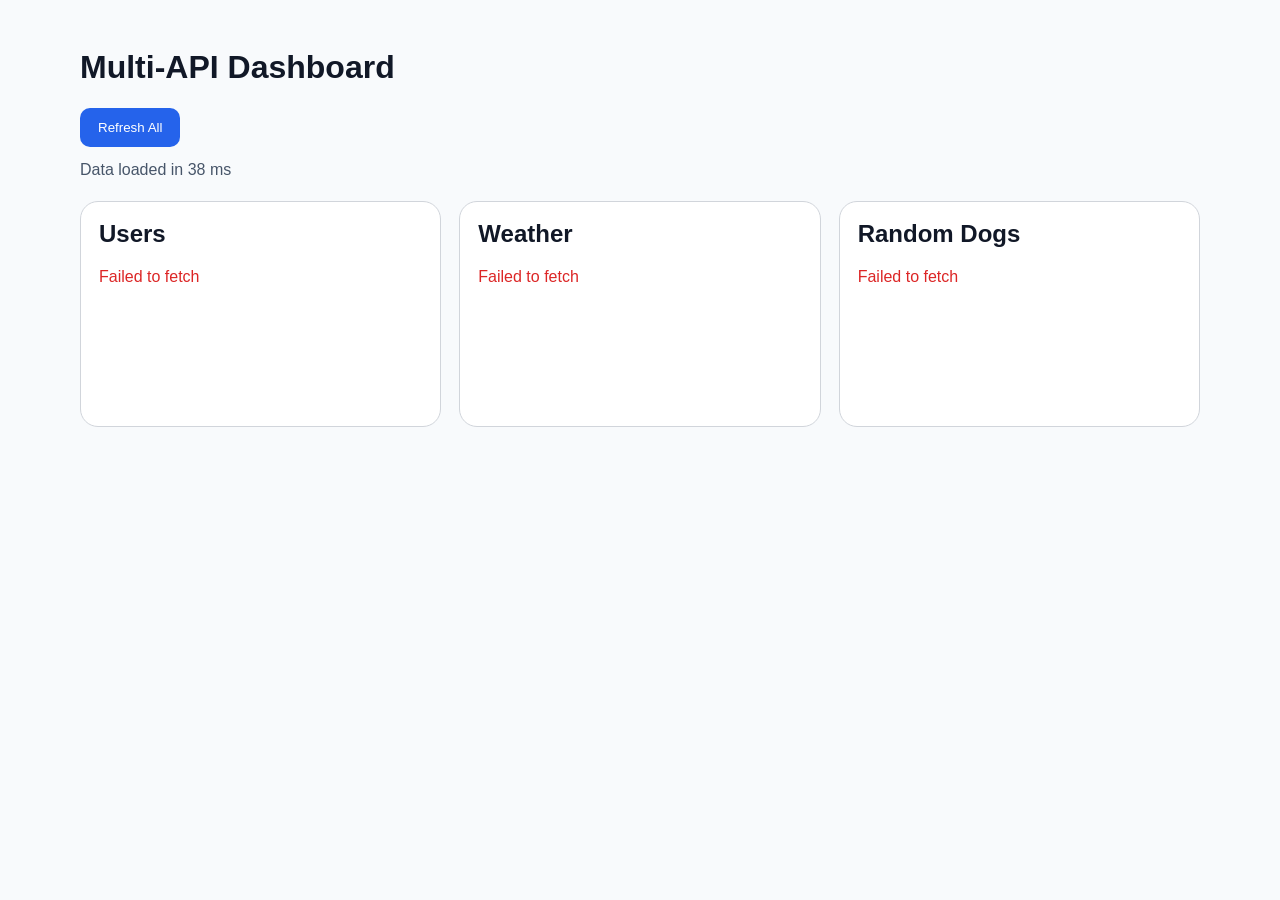
<file: dashboard/index.html>
<!DOCTYPE html>
<html lang="vi">
<head>
    <meta charset="UTF-8" />
    <meta name="viewport" content="width=device-width, initial-scale=1.0" />
    <title>Multi-API Dashboard</title>
    <link rel="stylesheet" href="style.css" />
</head>
<body>
    <main class="app-shell">
        <h1>Multi-API Dashboard</h1>
        <button id="refresh-btn" type="button">Refresh All</button>
        <p id="load-time" class="load-time"></p>
        <div class="widgets">
            <section id="widget-users" class="widget">
                <h2>Users</h2>
                <div class="widget-body" id="users-body">Loading...</div>
            </section>
            <section id="widget-weather" class="widget">
                <h2>Weather</h2>
                <div class="widget-body" id="weather-body">Loading...</div>
            </section>
            <section id="widget-dogs" class="widget">
                <h2>Random Dogs</h2>
                <div class="widget-body" id="dogs-body">Loading...</div>
            </section>
        </div>
    </main>
    <script src="script.js"></script>
</body>
</html>
</file>
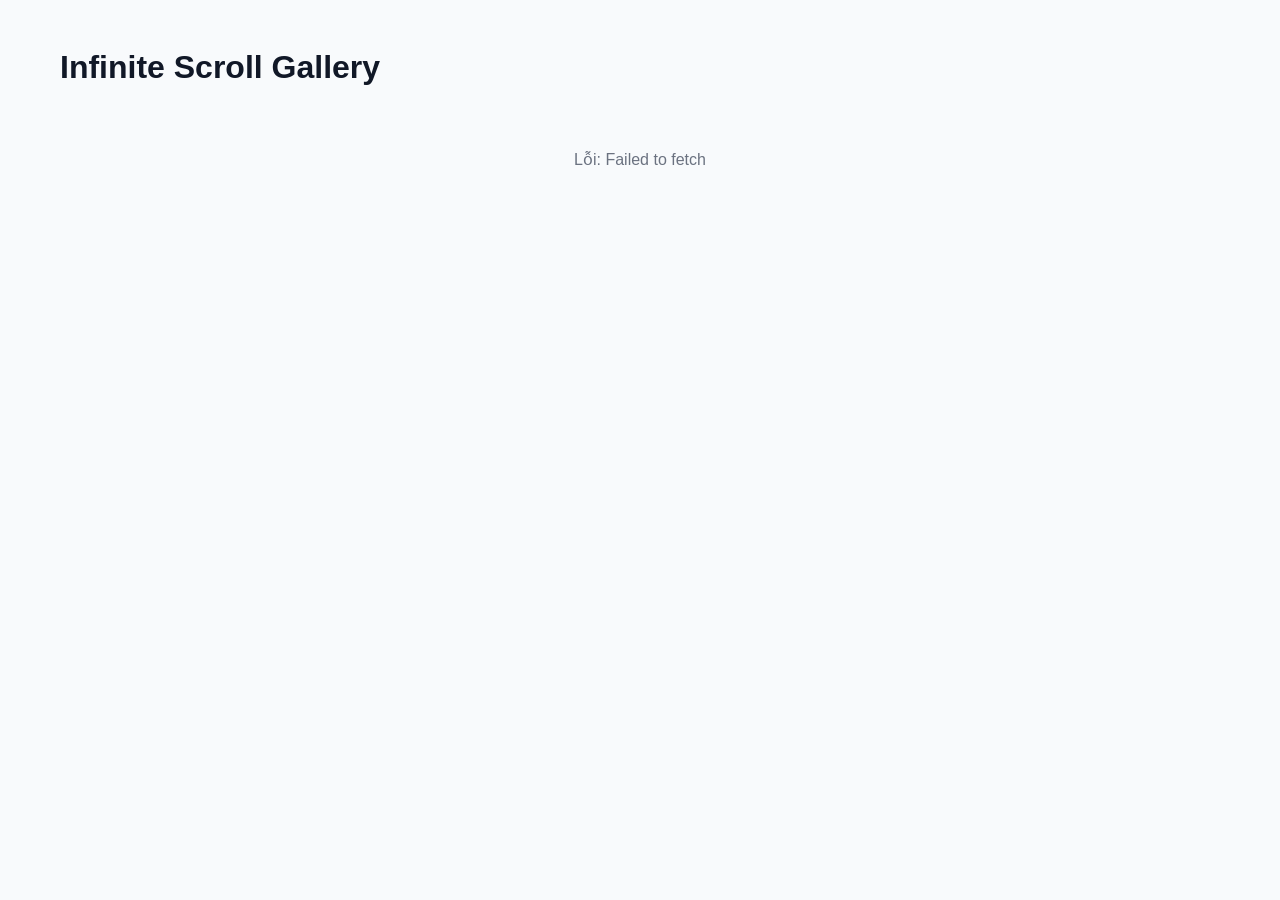
<file: gallery/index.html>
<!DOCTYPE html>
<html lang="vi">
<head>
    <meta charset="UTF-8" />
    <meta name="viewport" content="width=device-width, initial-scale=1.0" />
    <title>Infinite Scroll Gallery</title>
    <link rel="stylesheet" href="style.css" />
</head>
<body>
    <main class="app-shell">
        <h1>Infinite Scroll Gallery</h1>
        <section id="gallery" class="gallery"></section>
        <div id="load-trigger" class="load-trigger">Loading more...</div>
        <div id="lightbox" class="lightbox hidden">
            <button id="close-lightbox" class="close-btn" type="button">×</button>
            <img id="lightbox-img" alt="" />
        </div>
    </main>
    <script src="script.js"></script>
</body>
</html>
</file>
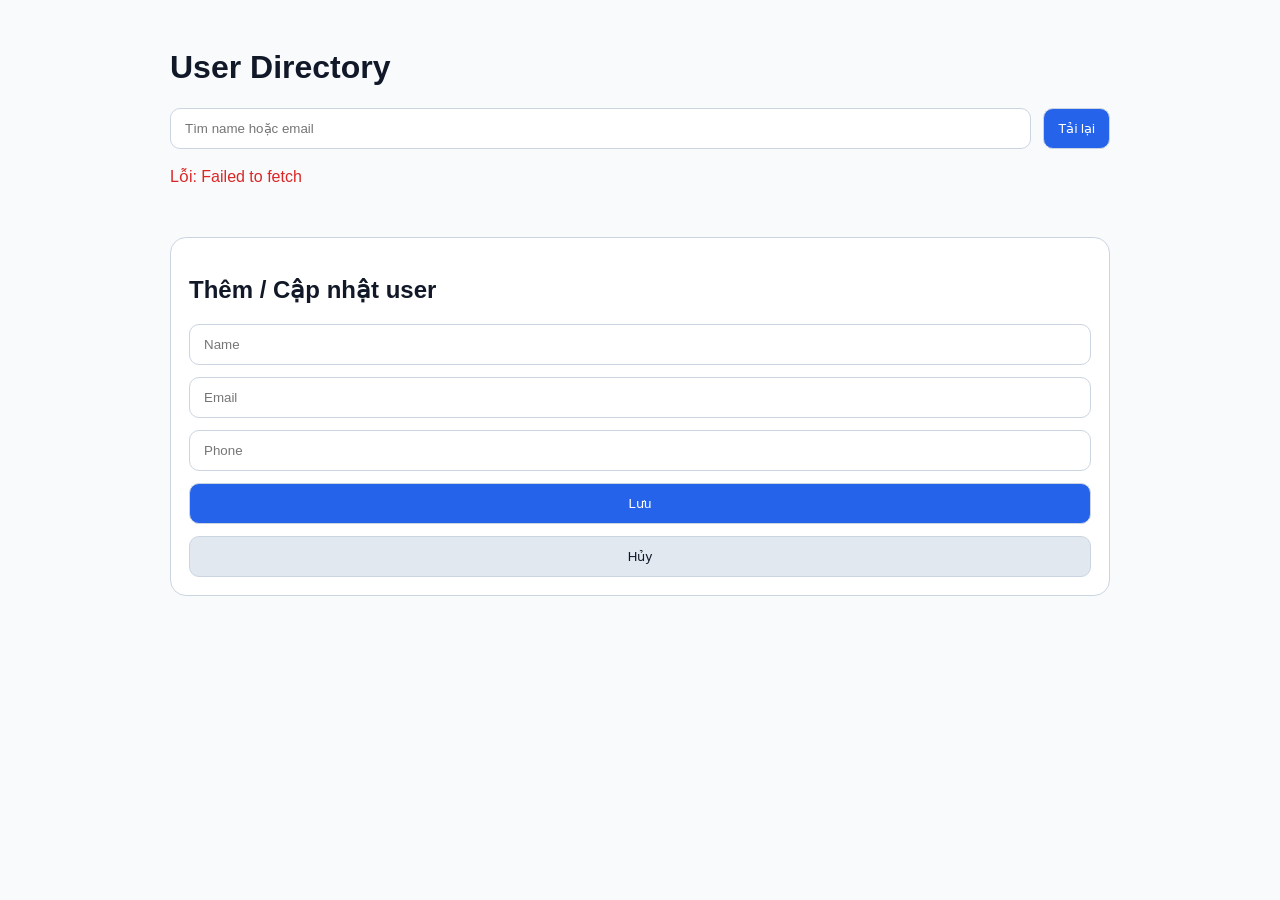
<file: user_directory/index.html>
<!DOCTYPE html>
<html lang="vi">
<head>
    <meta charset="UTF-8" />
    <meta name="viewport" content="width=device-width, initial-scale=1.0" />
    <title>User Directory</title>
    <link rel="stylesheet" href="style.css" />
</head>
<body>
    <main class="app-shell">
        <h1>User Directory</h1>
        <div class="toolbar">
            <input id="search-input" type="search" placeholder="Tìm name hoặc email" />
            <button id="reload-btn" type="button">Tải lại</button>
        </div>

        <section id="message" class="message"></section>
        <section id="user-list" class="user-list"></section>

        <section class="form-panel">
            <h2>Thêm / Cập nhật user</h2>
            <form id="user-form">
                <input id="name" type="text" placeholder="Name" required />
                <input id="email" type="email" placeholder="Email" required />
                <input id="phone" type="text" placeholder="Phone" />
                <button type="submit">Lưu</button>
                <button id="cancel-btn" type="button" class="secondary">Hủy</button>
            </form>
        </section>
    </main>
    <script src="script.js"></script>
</body>
</html>
</file>
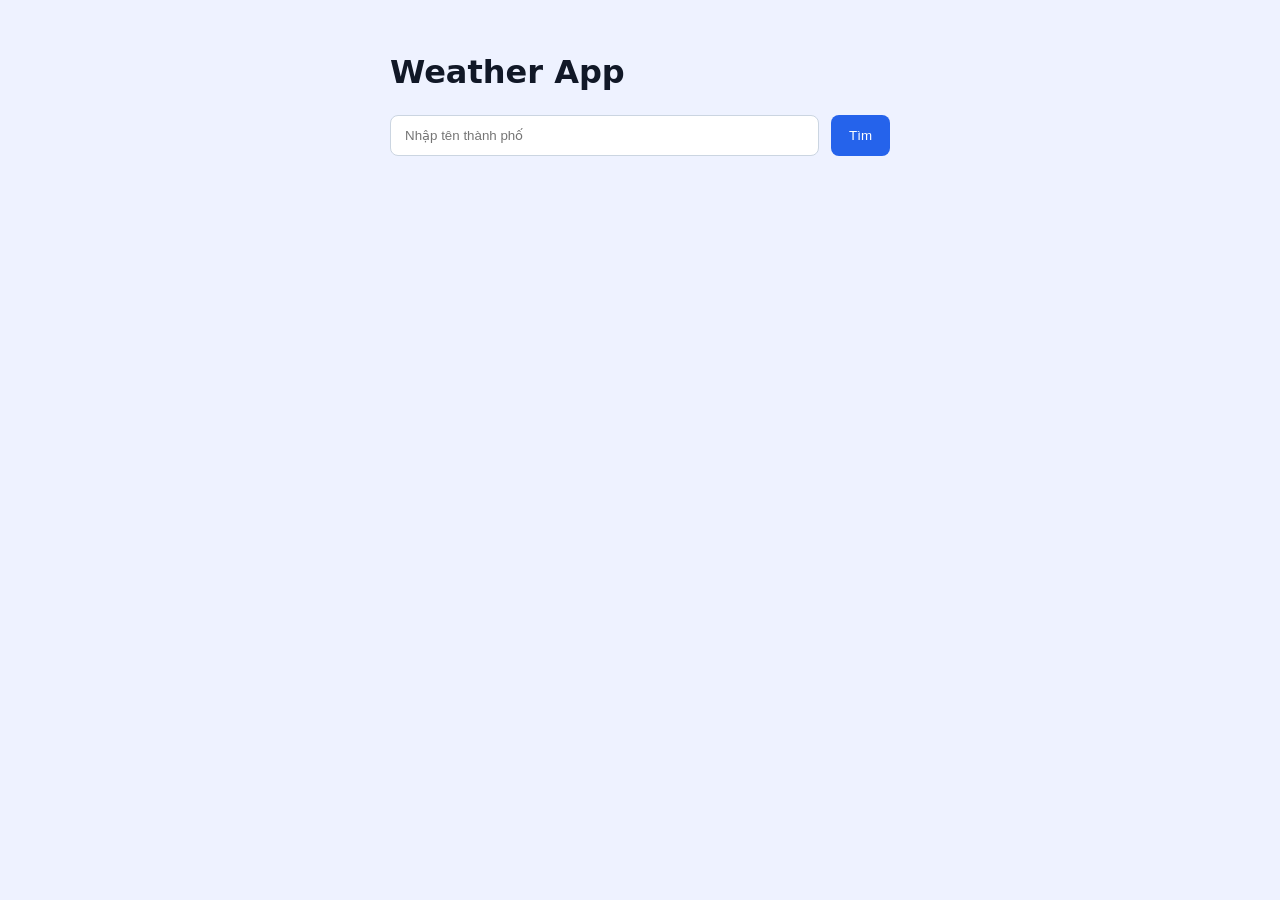
<file: weather_app/index.html>
<!DOCTYPE html>
<html lang="vi">
<head>
    <meta charset="UTF-8" />
    <meta name="viewport" content="width=device-width, initial-scale=1.0" />
    <title>Weather App</title>
    <link rel="stylesheet" href="style.css" />
</head>
<body>
    <main class="app-shell">
        <h1>Weather App</h1>
        <form id="search-form">
            <input type="text" id="city-input" placeholder="Nhập tên thành phố" required />
            <button type="submit">Tìm</button>
        </form>

        <section id="status" class="status"></section>
        <section id="weather-card" class="weather-card hidden"></section>
        <section id="history" class="history hidden">
            <h2>Lịch sử tìm kiếm</h2>
            <ul id="history-list"></ul>
        </section>
    </main>
    <script src="script.js"></script>
</body>
</html>
</file>
<file: dashboard/style.css>
:root {
  --bg: #f8fafc;
  --surface: #ffffff;
  --text: #111827;
  --border: #d1d5db;
  --primary: #2563eb;
}
* { box-sizing: border-box; }
body { margin: 0; font-family: Inter, sans-serif; background: var(--bg); color: var(--text); }
.app-shell { max-width: 1160px; margin: 0 auto; padding: 28px 20px; }
button { padding: 12px 18px; border: none; border-radius: 10px; background: var(--primary); color: white; cursor: pointer; }
.load-time { margin-top: 14px; color: #475569; }
.widgets { display: grid; gap: 18px; margin-top: 22px; }
.widget { background: var(--surface); border: 1px solid var(--border); border-radius: 18px; padding: 18px; }
.widget h2 { margin-top: 0; }
.widget-body { min-height: 140px; }
.widget-body ul { list-style: none; padding: 0; margin: 0; }
.widget-body li { padding: 8px 0; border-bottom: 1px solid #e2e8f0; }
.widget-body li:last-child { border-bottom: none; }
@media (min-width: 800px) { .widgets { grid-template-columns: repeat(3, minmax(0, 1fr)); } }
</file>
<file: gallery/style.css>
:root {
  --bg: #f8fafc;
  --surface: #ffffff;
  --text: #111827;
  --border: #e2e8f0;
}

* { box-sizing: border-box; }
body { margin: 0; font-family: Inter, sans-serif; background: var(--bg); color: var(--text); }
.app-shell { max-width: 1200px; margin: 0 auto; padding: 28px 20px; }
h1 { margin-bottom: 18px; }
.gallery { display: grid; gap: 16px; grid-template-columns: repeat(4, minmax(0, 1fr)); }
.card { overflow: hidden; border-radius: 16px; background: var(--surface); border: 1px solid var(--border); }
.card img { width: 100%; display: block; cursor: pointer; }
.load-trigger { margin: 28px auto; padding: 18px; text-align: center; color: #6b7280; }
.lightbox { position: fixed; inset: 0; background: rgba(0,0,0,0.75); display: flex; justify-content: center; align-items: center; padding: 20px; }
.lightbox.hidden { display: none; }
.lightbox img { max-width: 100%; max-height: 90vh; border-radius: 14px; }
.close-btn { position: absolute; top: 20px; right: 20px; width: 44px; height: 44px; border: none; background: white; color: #111827; border-radius: 50%; font-size: 24px; cursor: pointer; }
@media (max-width: 900px) { .gallery { grid-template-columns: repeat(2, minmax(0, 1fr)); } }
@media (max-width: 600px) { .gallery { grid-template-columns: 1fr; } }
</file>
<file: user_directory/style.css>
:root {
  --bg: #f8fafc;
  --surface: #ffffff;
  --text: #111827;
  --border: #cbd5e1;
  --success: #16a34a;
  --danger: #dc2626;
}

* { box-sizing: border-box; }
html, body { margin: 0; min-height: 100%; }
body { font-family: Inter, sans-serif; background: var(--bg); color: var(--text); }
.app-shell { max-width: 980px; margin: 0 auto; padding: 28px 20px; }
.toolbar { display: flex; gap: 12px; margin-bottom: 18px; }
.toolbar input, .toolbar button, .form-panel input, .form-panel button {
  padding: 12px 14px;
  border: 1px solid var(--border);
  border-radius: 10px;
}
.toolbar input { flex: 1; }
button { background: #2563eb; color: white; cursor: pointer; }
button.secondary { background: #e2e8f0; color: var(--text); }
.message { min-height: 24px; margin-bottom: 18px; }
.user-list { display: grid; gap: 14px; }
.user-card { padding: 16px; background: var(--surface); border: 1px solid var(--border); border-radius: 14px; }
.user-card h3 { margin: 0 0 8px; }
.user-card .actions { margin-top: 12px; display: flex; gap: 8px; }
.user-card button { flex: 1; }
.form-panel { margin-top: 28px; background: var(--surface); border: 1px solid var(--border); border-radius: 16px; padding: 18px; }
.form-panel form { display: grid; gap: 12px; }
</file>
<file: weather_app/style.css>
:root {
  --bg: #eef2ff;
  --surface: #ffffff;
  --text: #111827;
  --primary: #2563eb;
  --danger: #dc2626;
}

* {
  box-sizing: border-box;
}

body {
  margin: 0;
  font-family: Inter, system-ui, sans-serif;
  background: var(--bg);
  color: var(--text);
}

.app-shell {
  max-width: 540px;
  margin: 0 auto;
  padding: 32px 20px;
}

h1 {
  margin-bottom: 24px;
}

form {
  display: flex;
  gap: 12px;
  margin-bottom: 24px;
}

input {
  flex: 1;
  padding: 12px 14px;
  border: 1px solid #cbd5e1;
  border-radius: 8px;
}

button {
  padding: 12px 18px;
  border: none;
  border-radius: 8px;
  background: var(--primary);
  color: white;
  cursor: pointer;
}

button:hover {
  background: #1d4ed8;
}

.status {
  margin-bottom: 18px;
  min-height: 28px;
}

.weather-card,
.history {
  background: var(--surface);
  border: 1px solid #e2e8f0;
  border-radius: 16px;
  padding: 18px;
}

.weather-card.hidden,
.history.hidden {
  display: none;
}

.weather-card p {
  margin: 8px 0;
}

.history ul {
  list-style: none;
  padding: 0;
  margin: 0;
}

.history button {
  width: 100%;
  padding: 10px 12px;
  margin-top: 8px;
  text-align: left;
  border: 1px solid #cbd5e1;
  border-radius: 10px;
  background: white;
  cursor: pointer;
}

.history button:hover {
  background: #eff6ff;
}
</file>
